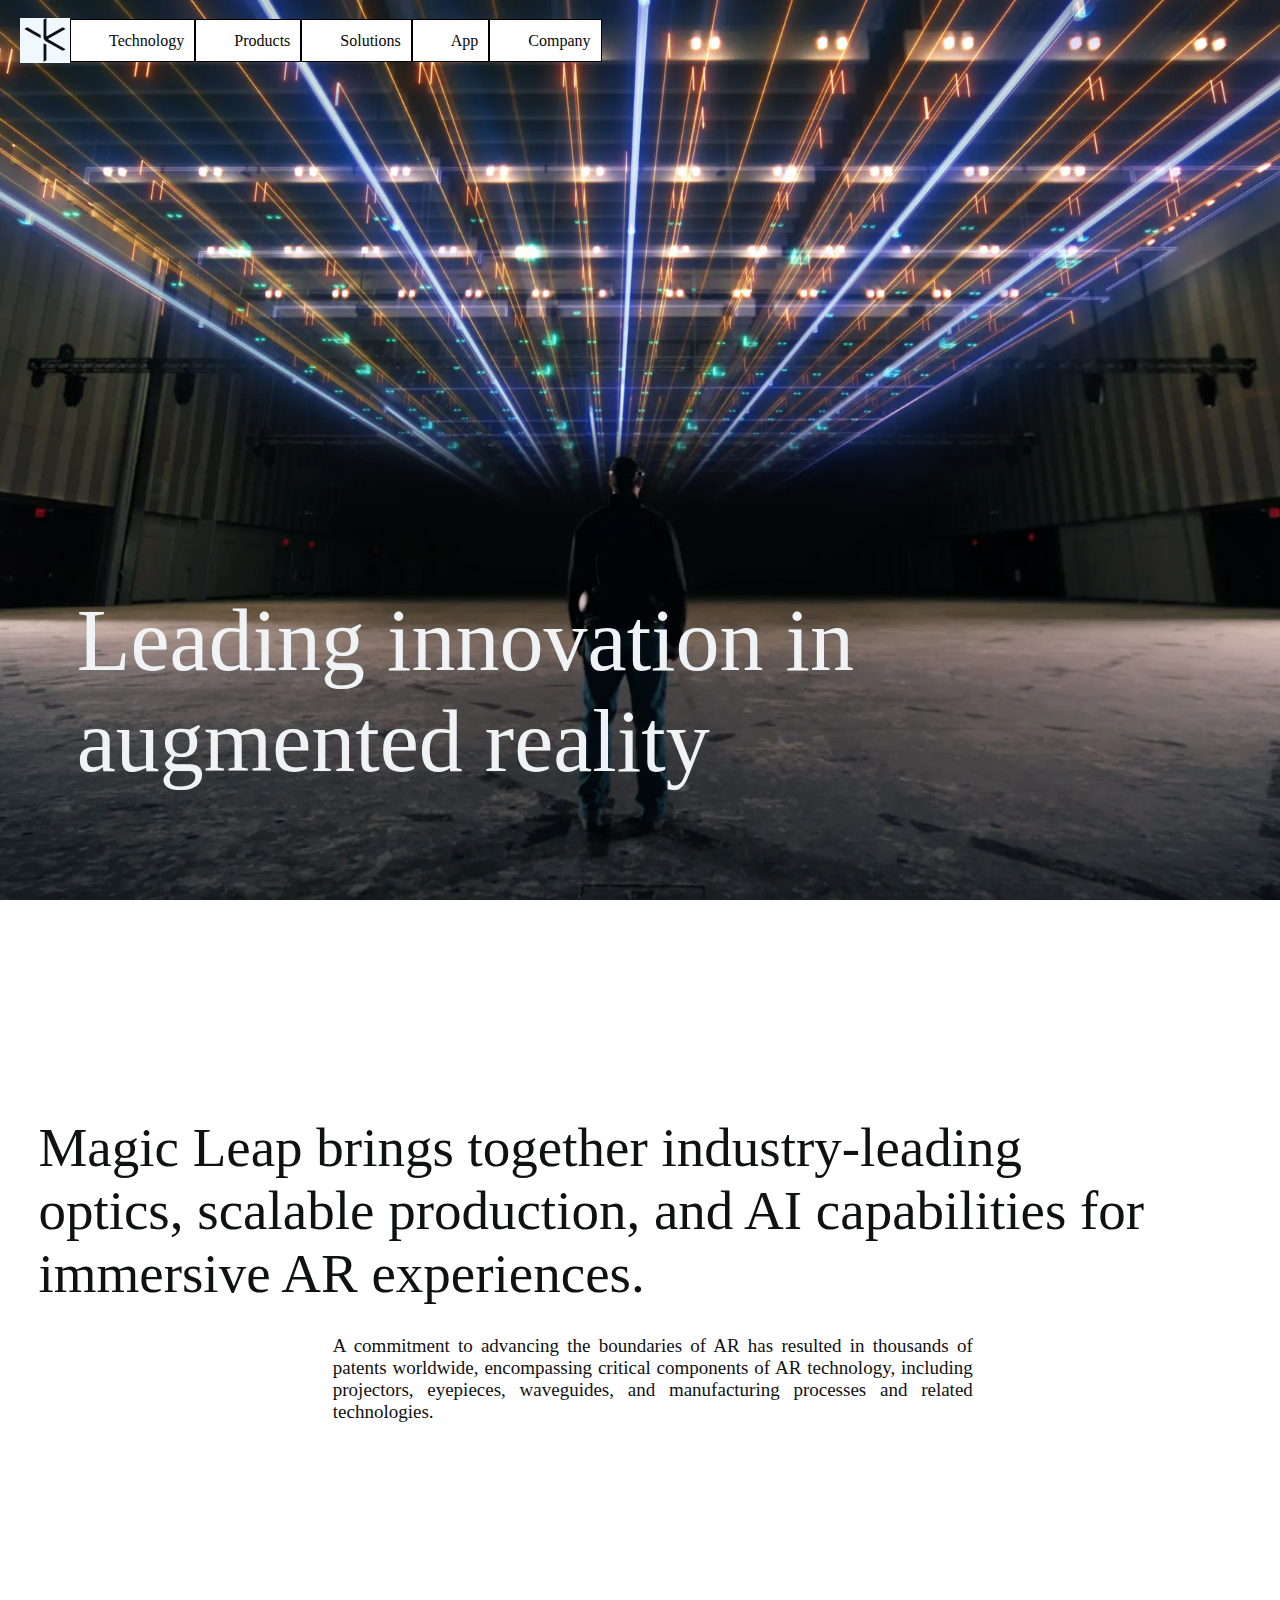
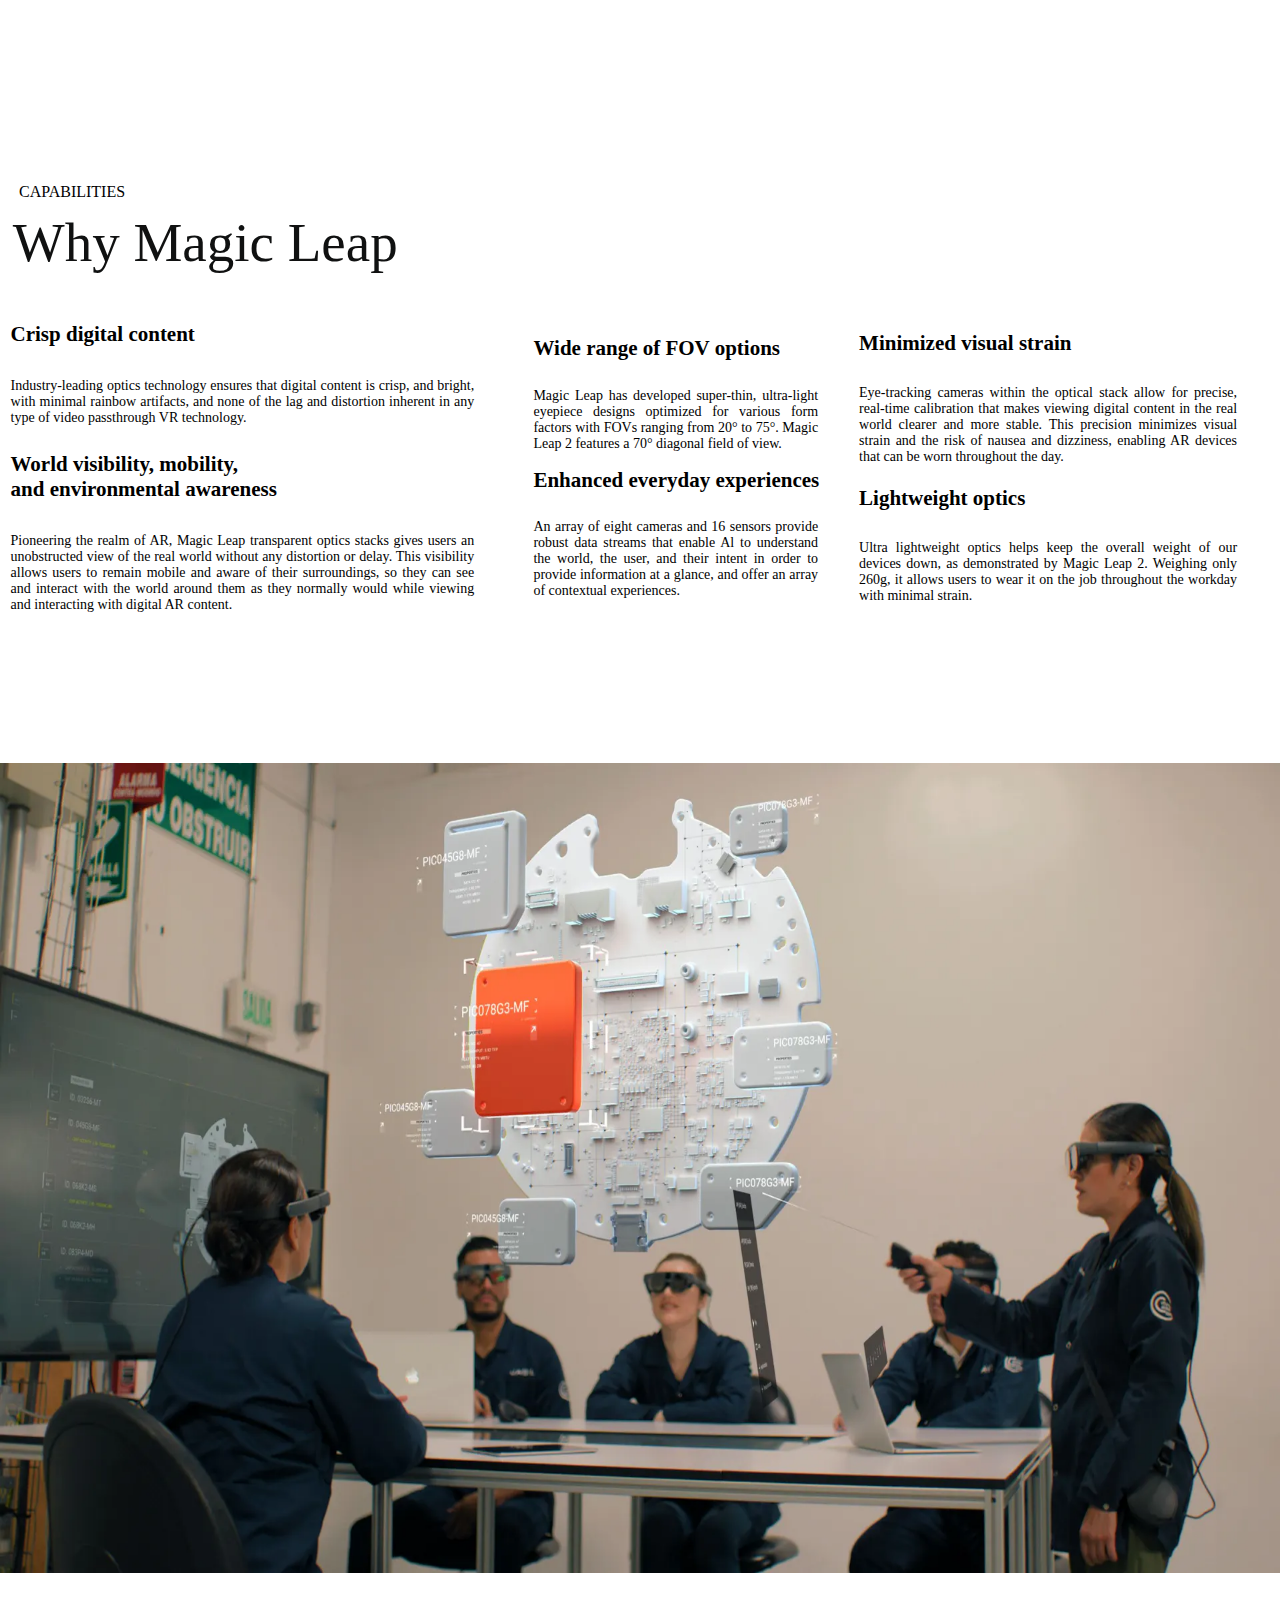
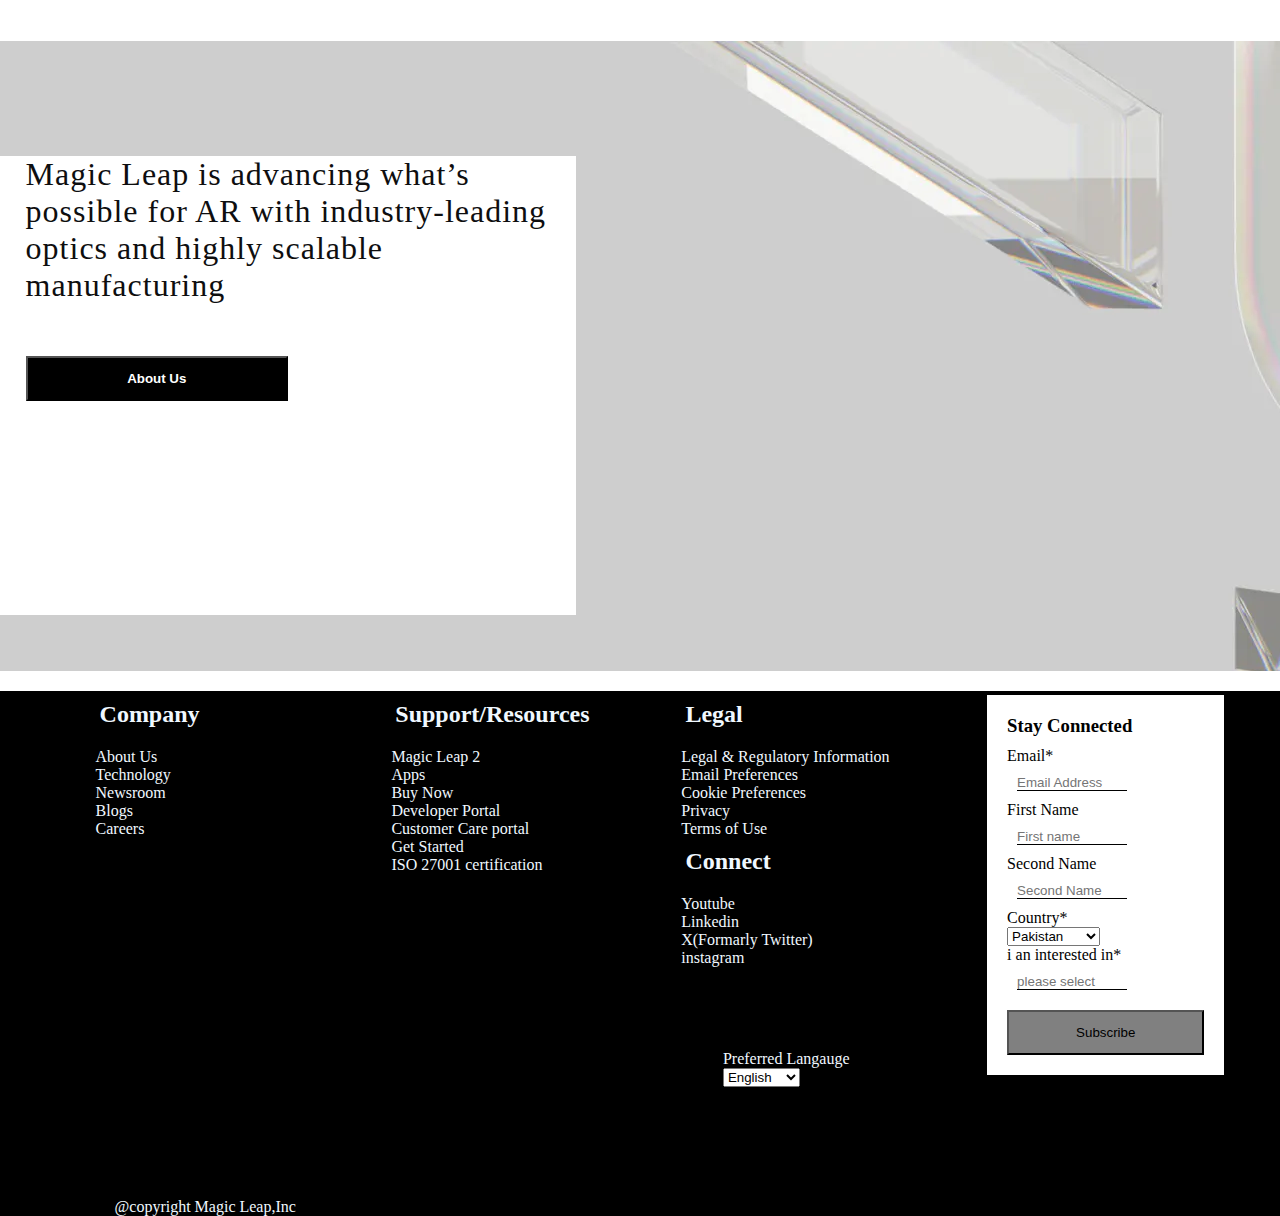
<file: index.html>
<!DOCTYPE html>
<html lang="en">
  <head>
    <meta charset="UTF-8" />
    <meta name="viewport" content="width=device-width, initial-scale=1.0" />
    <title>Leading innovation</title>
    <link rel="stylesheet" href="stylesheet.css" />
  </head>
  <body>
    <div class="container">
      <img id="logo" src="./logo.svg" alt="" />
      <div class="manu">
        <ul class="navbar">
        <li class="list"><a href="#" id="tech">Technology</a></li>
      <li class="list"><a href="#" id="prod">Products</a></li>
      <li class="list"><a href="#" id="sol">Solutions</a></li>
      <li class="list"><a href="#" id="app">App</a></li>
      <li class="list"><a href="#" id="Company">Company</a></li>
    </ul>
  </div>
  <div>
    
    <h1 id="lead">
      Leading innovation in <br/>
            augmented reality
          </h1>
  </div>
    
    </div>
    <div>
      <p id="largeText">
        Magic Leap brings together industry-leading optics, scalable production,
        and AI capabilities for immersive AR experiences.
      </p>
      <p class="para">
        A commitment to advancing the boundaries of AR has resulted in thousands
        of patents worldwide, encompassing critical components of AR technology,
        including projectors, eyepieces, waveguides, and manufacturing processes
        and related technologies.
      </p>
      <h6>CAPABILITIES</h6>
      <div id="low"><p>Why Magic Leap</p></div>
      <div id="content">
        <div id="kia">
          <h2 class="con">Crisp digital content</h2>
          <p class="paragraph">

            Industry-leading optics technology ensures that digital content is
            crisp, and bright, with minimal rainbow artifacts, and none of the lag
            and distortion inherent in any type of video passthrough VR
            technology.
          </p>
          <div class="bottomPara">
            <h2 class="con">
              World visibility, mobility,<br />
              and environmental awareness
            </h2>
            <p class="paragraph">
              Pioneering the realm of AR, Magic Leap transparent optics stacks gives
              users an unobstructed view of the real world without any distortion or
              delay. This visibility allows users to remain mobile and aware of
              their surroundings, so they can see and interact with the world around
              them as they normally would while viewing and interacting with digital
              AR content.
            </p>
            
          </div>
        </div>

        <div class="dusra">
          <h2 class="con">Wide range of FOV options</h2>
          <p class="paragraph">
            Magic Leap has developed super-thin, ultra-light eyepiece designs
            optimized for various form factors with FOVs ranging from 20° to 75°.
            Magic Leap 2 features a 70° diagonal field of view.
          </p>
          <div class="bottomPara">
            <h2 class="con">Enhanced everyday experiences</h2>
            <p class="paragraph">
  
              An array of eight cameras and 16 sensors provide robust data streams
              that enable Al to understand the world, the user, and their intent in
              order to provide information at a glance, and offer an array of
              contextual experiences.
            </p>
          </div>
        </div>

        <div class="tisra">
          <h2 class="con">Minimized visual strain</h2>
          <p class="paragraph">

            Eye-tracking cameras within the optical stack allow for precise,
            real-time calibration that makes viewing digital content in the real
            world clearer and more stable. This precision minimizes visual strain
            and the risk of nausea and dizziness, enabling AR devices that can be
            worn throughout the day.
          </p>
          <div class="bottomPara">
            <h2 class="con">Lightweight optics</h2>
            <p class="paragraph">
  
              Ultra lightweight optics helps keep the overall weight of our devices
              down, as demonstrated by Magic Leap 2. Weighing only 260g, it allows
              users to wear it on the job throughout the workday with minimal
              strain.
            </p>
          </div>
        </div>
      </div>
    
      <div id="bg">
        <img src="./sai wali low.webp" alt="" />
      </div>
      <div class="tasvir">
        <div>

          <h1 class="likho">
            Magic Leap is advancing what’s possible for AR with industry-leading
            optics and highly scalable manufacturing
            <br>
            <button id="btn">About Us</button>
          </h1>
        </div>
      </div>
    </div>
    <footer>
      <div class="doo">
       <h2>Company</h2>
        <ul>
          <li><a href="">About Us</a></li>
          <li><a href="">Technology</a></li>
          <li><a href="">Newsroom</a></li>
          <li><a href="">Blogs</a></li>
          <li><a href="">Careers</a></li>
        </ul>
        <div class="right">
          <h6> @copyright Magic Leap,Inc</h6>
           </div>
      </div>
      <div>
        <h2>Support/Resources</h2>
        <ul>
          <li><a href="">Magic Leap 2</a></li>
          <li><a href="">Apps</a></li>
          <li><a href="">Buy Now</a></li>
          <li><a href="">Developer Portal</a></li>
          <li><a href="">Customer Care portal</a></li>
          <li><a href="">Get Started</a></li>
          <li><a href="">ISO 27001 certification</a></li>
        </ul>
      </div>
      <div class="fft" >
        <h2>Legal</h2>
        <ul>
          <li><a href="">Legal & Regulatory Information</a></li>
          <li><a href="">Email Preferences</a></li>
          <li><a href="">Cookie Preferences</a></li>
          <li><a href="">Privacy</a></li>
          <li><a href="">Terms of Use</a></li>
        </ul>
        <div>
          <h2 >Connect</h2>
          <ul>
          <li><a href="">Youtube</a></li>
          <li><a href="">Linkedin</a></li>
          <li><a href="">X(Formarly Twitter)</a></li>
          <li><a href="">instagram</a></li>
          <ul> 
          </div>
     
     <div class="legal">
             <label  style="color: aliceblue;">Preferred Langauge</label> <br>
            <select >
              <option value="Language">English</option>
              <option value="Language">Germany</option>
              <option value="Language">Spanish</option>
              <option value="Language">Urdu</option>
              <option value="Language">Hindi</option>
    
            </select>
          </div> 
      </div>
      <div>
        <form  class="form">
          <h3>Stay Connected</h3>
          <label>Email*</label><br>
          <input type="email" placeholder="Email Address" /><br>
          <label>First Name</label><br>
          <input type="text" name="first Name" placeholder="First name" /><br>
          <label>Second Name</label><br>
          <input type="text" name="Second Name" placeholder="Second Name" /><br>
          <label>Country*</label><br>
          <select>
            <option value="Country">Pakistan</option>
            <option value="Country">India</option>
            <option value="Country">Afghanistan</option>
            <option value="Country">Srilanka</option>
            <option value="Country">Nepal</option>
          </select><br>
          <label>i an interested in*</label><br>
          <input type="text" name="select" placeholder="please select" />
          <button id="button">Subscribe</button>
        </form></div>
      </div>
    </footer>
  </body>
</html>
</file>
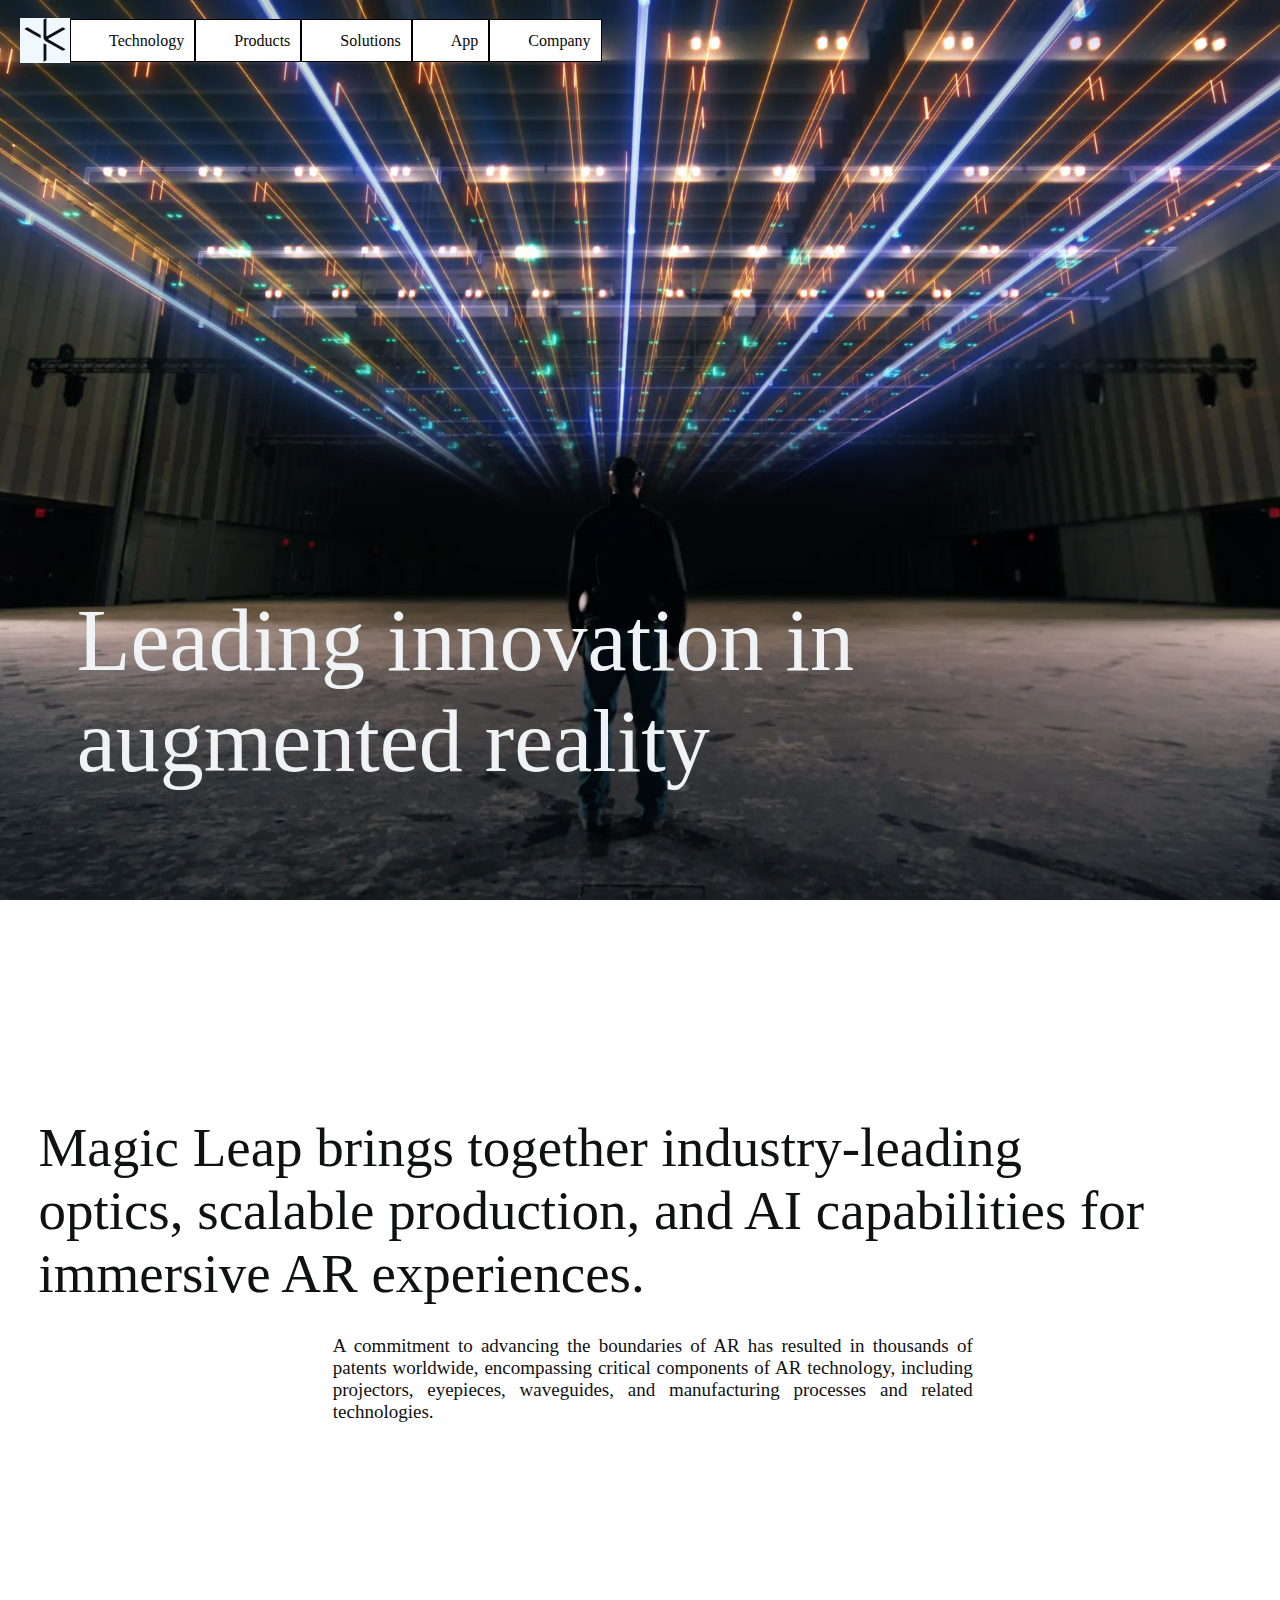
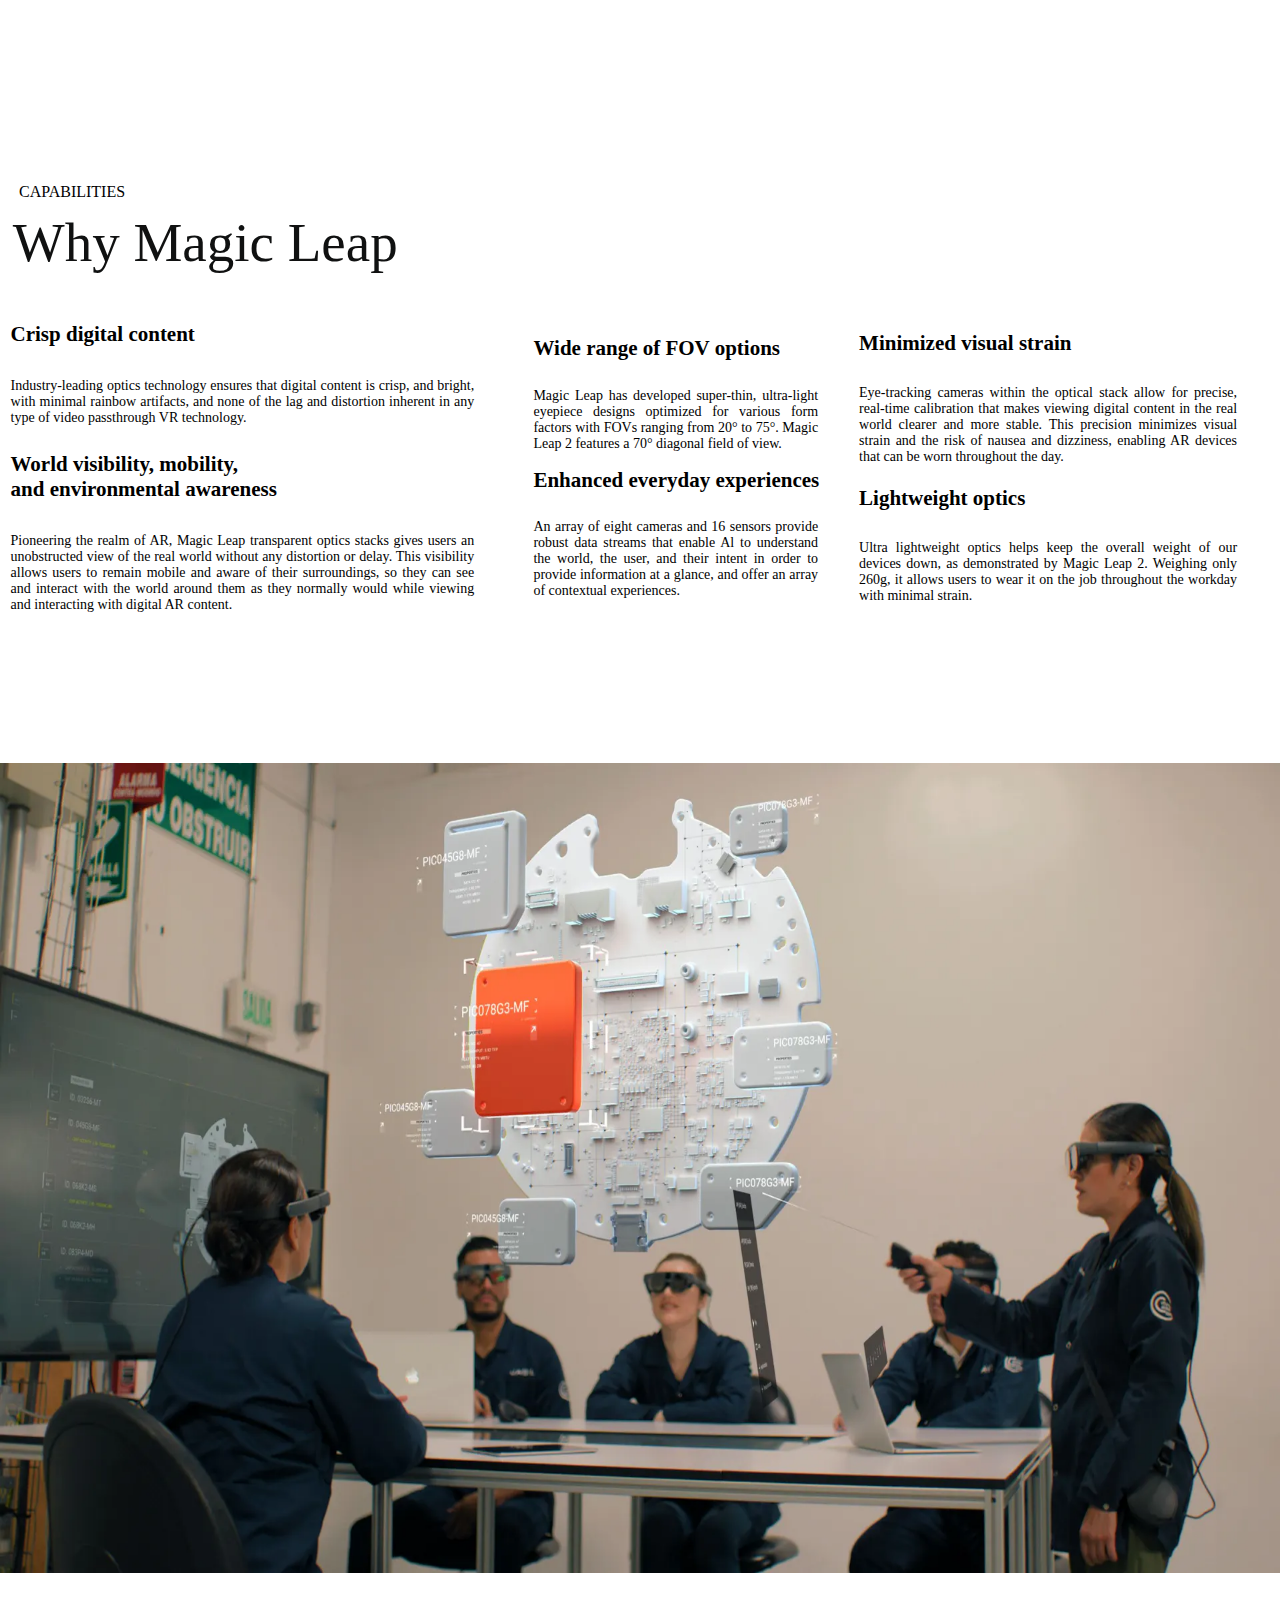
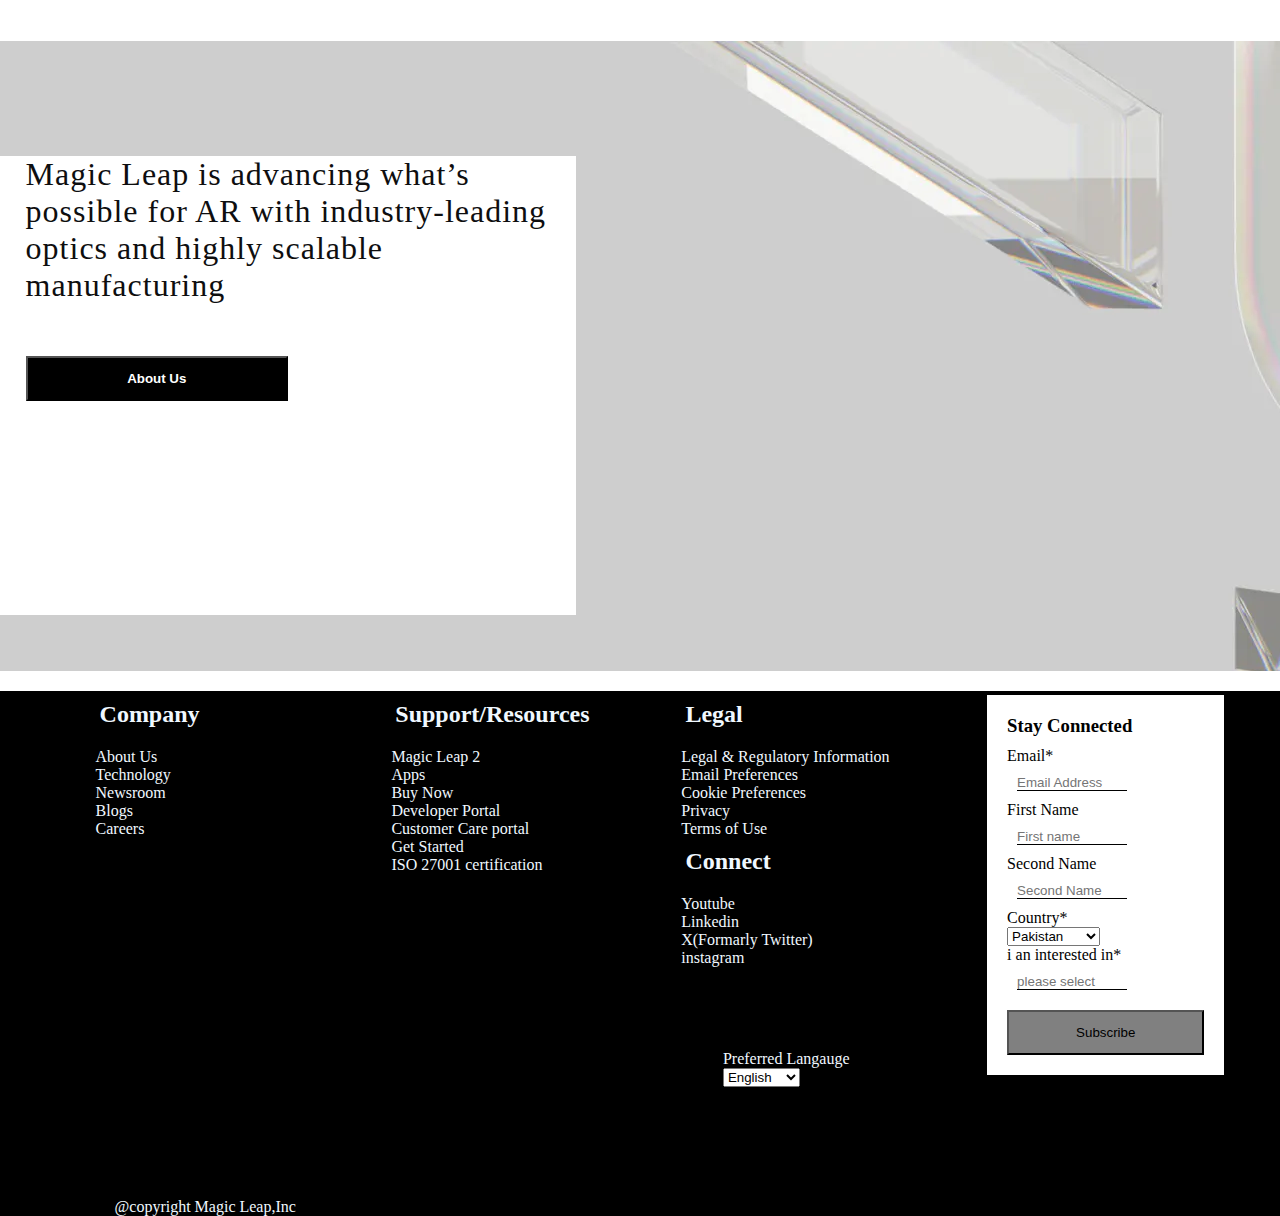
<file: R web.html>
<!DOCTYPE html>
<html lang="en">
  <head>
    <meta charset="UTF-8" />
    <meta name="viewport" content="width=device-width, initial-scale=1.0" />
    <title>Leading innovation</title>
    <link rel="stylesheet" href="stylesheet.css" />
  </head>
  <body>
    <div class="container">
      <img id="logo" src="../logo.svg" alt="" />
      <div class="manu">
        <ul class="navbar">
        <li class="list"><a href="#" id="tech">Technology</a></li>
      <li class="list"><a href="#" id="prod">Products</a></li>
      <li class="list"><a href="#" id="sol">Solutions</a></li>
      <li class="list"><a href="#" id="app">App</a></li>
      <li class="list"><a href="#" id="Company">Company</a></li>
    </ul>
  </div>
  <div>
    
    <h1 id="lead">
      Leading innovation in <br/>
            augmented reality
          </h1>
  </div>
    
    </div>
    <div>
      <p id="largeText">
        Magic Leap brings together industry-leading optics, scalable production,
        and AI capabilities for immersive AR experiences.
      </p>
      <p class="para">
        A commitment to advancing the boundaries of AR has resulted in thousands
        of patents worldwide, encompassing critical components of AR technology,
        including projectors, eyepieces, waveguides, and manufacturing processes
        and related technologies.
      </p>
      <h6>CAPABILITIES</h6>
      <div id="low"><p>Why Magic Leap</p></div>
      <div id="content">
        <div id="kia">
          <h2 class="con">Crisp digital content</h2>
          <p class="paragraph">

            Industry-leading optics technology ensures that digital content is
            crisp, and bright, with minimal rainbow artifacts, and none of the lag
            and distortion inherent in any type of video passthrough VR
            technology.
          </p>
          <div class="bottomPara">
            <h2 class="con">
              World visibility, mobility,<br />
              and environmental awareness
            </h2>
            <p class="paragraph">
              Pioneering the realm of AR, Magic Leap transparent optics stacks gives
              users an unobstructed view of the real world without any distortion or
              delay. This visibility allows users to remain mobile and aware of
              their surroundings, so they can see and interact with the world around
              them as they normally would while viewing and interacting with digital
              AR content.
            </p>
            
          </div>
        </div>

        <div class="dusra">
          <h2 class="con">Wide range of FOV options</h2>
          <p class="paragraph">
            Magic Leap has developed super-thin, ultra-light eyepiece designs
            optimized for various form factors with FOVs ranging from 20° to 75°.
            Magic Leap 2 features a 70° diagonal field of view.
          </p>
          <div class="bottomPara">
            <h2 class="con">Enhanced everyday experiences</h2>
            <p class="paragraph">
  
              An array of eight cameras and 16 sensors provide robust data streams
              that enable Al to understand the world, the user, and their intent in
              order to provide information at a glance, and offer an array of
              contextual experiences.
            </p>
          </div>
        </div>

        <div class="tisra">
          <h2 class="con">Minimized visual strain</h2>
          <p class="paragraph">

            Eye-tracking cameras within the optical stack allow for precise,
            real-time calibration that makes viewing digital content in the real
            world clearer and more stable. This precision minimizes visual strain
            and the risk of nausea and dizziness, enabling AR devices that can be
            worn throughout the day.
          </p>
          <div class="bottomPara">
            <h2 class="con">Lightweight optics</h2>
            <p class="paragraph">
  
              Ultra lightweight optics helps keep the overall weight of our devices
              down, as demonstrated by Magic Leap 2. Weighing only 260g, it allows
              users to wear it on the job throughout the workday with minimal
              strain.
            </p>
          </div>
        </div>
      </div>
    
      <div id="bg">
        <img src="../sai wali low.webp" alt="" />
      </div>
      <div class="tasvir">
        <div>

          <h1 class="likho">
            Magic Leap is advancing what’s possible for AR with industry-leading
            optics and highly scalable manufacturing
            <br>
            <button id="btn">About Us</button>
          </h1>
        </div>
      </div>
    </div>
    <footer>
      <div class="doo">
       <h2>Company</h2>
        <ul>
          <li><a href="">About Us</a></li>
          <li><a href="">Technology</a></li>
          <li><a href="">Newsroom</a></li>
          <li><a href="">Blogs</a></li>
          <li><a href="">Careers</a></li>
        </ul>
        <div class="right">
          <h6> @copyright Magic Leap,Inc</h6>
           </div>
      </div>
      <div>
        <h2>Support/Resources</h2>
        <ul>
          <li><a href="">Magic Leap 2</a></li>
          <li><a href="">Apps</a></li>
          <li><a href="">Buy Now</a></li>
          <li><a href="">Developer Portal</a></li>
          <li><a href="">Customer Care portal</a></li>
          <li><a href="">Get Started</a></li>
          <li><a href="">ISO 27001 certification</a></li>
        </ul>
      </div>
      <div class="fft" >
        <h2>Legal</h2>
        <ul>
          <li><a href="">Legal & Regulatory Information</a></li>
          <li><a href="">Email Preferences</a></li>
          <li><a href="">Cookie Preferences</a></li>
          <li><a href="">Privacy</a></li>
          <li><a href="">Terms of Use</a></li>
        </ul>
        <div>
          <h2 >Connect</h2>
          <ul>
          <li><a href="">Youtube</a></li>
          <li><a href="">Linkedin</a></li>
          <li><a href="">X(Formarly Twitter)</a></li>
          <li><a href="">instagram</a></li>
          <ul> 
          </div>
     
     <div class="legal">
             <label  style="color: aliceblue;">Preferred Langauge</label> <br>
            <select >
              <option value="Language">English</option>
              <option value="Language">Germany</option>
              <option value="Language">Spanish</option>
              <option value="Language">Urdu</option>
              <option value="Language">Hindi</option>
    
            </select>
          </div> 
      </div>
      <div>
        <form  class="form">
          <h3>Stay Connected</h3>
          <label>Email*</label><br>
          <input type="email" placeholder="Email Address" /><br>
          <label>First Name</label><br>
          <input type="text" name="first Name" placeholder="First name" /><br>
          <label>Second Name</label><br>
          <input type="text" name="Second Name" placeholder="Second Name" /><br>
          <label>Country*</label><br>
          <select>
            <option value="Country">Pakistan</option>
            <option value="Country">India</option>
            <option value="Country">Afghanistan</option>
            <option value="Country">Srilanka</option>
            <option value="Country">Nepal</option>
          </select><br>
          <label>i an interested in*</label><br>
          <input type="text" name="select" placeholder="please select" />
          <button id="button">Subscribe</button>
        </form></div>
      </div>
    </footer>
  </body>
</html>
</file>
<file: stylesheet.css>
*{
   padding: 0px;
   margin: 0px;
   box-sizing: border-box; 
}
.container{
  display: flex;
  justify-content: flex-start;
  background-image: url("./first.webp");
  background-repeat: no-repeat;
  background-size: cover;
  background-position: center;
  height: 100vh;
 /* border: 8px solid red; */

  }
  .navbar{
    display: flex; 
    justify-content: right;
    flex-direction: row;
    margin-top: 6%;
    /* border: 8px solid red; */
  } 
  .list{
    /* background-color: white; */
    list-style: none;
  }
#logo{
     width: 50px;
     height: 45px;
     margin-top: 1.4%;
     margin-left: 10px;
     background-color: aliceblue;
     position: fixed;
     left: 10px;
    }
  .manu a{
    position:relative;
    left: 70px;
    list-style: none;
    margin-top: 10px;
    padding-left: 38px;
    text-decoration: none;
    color:rgb(246, 237, 237);
    font-size: medium; 
    /* background-color: white; */
    margin-right: 2%;
    /* padding: 15px 90px; */
    /* background-color: rgb(25, 222, 114); */
    
    /* border: 8px solid red; */
  }
  #tech{
     color: rgb(7, 7, 7);
     background-color: white;
     padding-top: 12px;
     padding-bottom: 12px;
     padding-right: 10px;
     width: 7vh;
     border: 1px solid black;
    }
#prod{
  color: rgb(7, 7, 7);
  background-color: white;
  padding-top: 12px;
  padding-bottom: 12px;
  padding-right: 10px;
  width: 7vh;
  border: 1px solid black;
}
#sol{
  color: rgb(7, 7, 7);
  background-color: white;
  padding-top: 12px;
  padding-bottom: 12px;
  padding-right: 10px;
  width: 7vh;
  border: 1px solid black;
}
#app{
  color: rgb(7, 7, 7);
  background-color: white;
  padding-top: 12px;
  padding-bottom: 12px;
  padding-right: 10px;
  width: 7vh;
  border: 1px solid black;
}
#Company{
  color: rgb(7, 7, 7);
  background-color: white;
  padding-top: 12px;
  padding-bottom: 12px;
  padding-right: 10px;
  width: 7vh;
  border: 1px solid black;
}

 #lead{
  position: absolute;
  bottom: 12%;
  left: 6%;
  color: rgb(239, 243, 245);
  font-size: 5.5rem;
  font-weight: lighter;
  /* border: 8px solid rgb(233, 33, 33); */
 }
  h1{
    position: relative;
    left: 3%; 
    color: rgb(239, 243, 245);
    font-size: 4.5rem;
    font-weight: lighter;
    /* margin-right: 200%; */
    /* border: 8px solid red; */
  }
  #largeText{
    color: rgb(16, 17, 17);
    margin-top: 24vh;
    font-size: 55px;
    margin-left: 3%;
    margin-right: 10%;
    }
    .para{
        color: rgb(16, 17, 17);
        /* margin-top: 74vh; */
        /* margin-left: -217px; */
        font-size: 19px;
        margin-top: 30px;
        margin-left: 26%;
        margin-right: 24%;
        text-align: justify;
    }
  h6{
    margin-top: 40vh;
    margin-left: 19px;
    font-weight: 100;
    font-size: medium;
  }
  #low{
    margin-top: 10px;
    font-size: 55px;
    margin-left: 1%;
    color: rgb(16, 17, 17);
  }
  .con{
    color: black;
    /* margin-top: 5%; */
    margin-left: 2%;
    margin-bottom: 2%;
  }
  #kia{
   font-size: 14px;
   
   /* letter-spacing: 1px; */
   
   /* margin-left: 5%; */
   /* margin-right: 65%; */
  }
  /* .doo {
    border: 2px solid red;
  } */
  .right{
   /* position: relative;
   top: 110px; */
    color:aliceblue;
    margin-top: 40px;
    /* margin-right: 1%; */
    /* height: 90px; */
    /* border: 8px solid red; */
   }
   /* .ft{
    position: relative;
    right: 3%;
    border: 8px solid red;
    text-align: left;

   } */
   .legal{
    margin-top: 40%;
    padding-left: 20%;
    padding-right: 2%;
    /* text-align: left; */
     /* border: 2px solid red; */
   }
/* .language{
  position: relative;
  left: 3%;
  border: 8px solid red;
  margin-left: 19%;
  padding-top: 10px;
  
} */

  .paragraph{
/* text-align: justify; */
      width: 90%;
     padding-left: 2%;
     text-align: justify;
  }
.dusra{
    font-size: 14px;
    /* letter-spacing: 1px; */

    /* margin-left: 5%; */
    /* margin-right: 65%; */
  }
.tisra{
    font-size: 14px;
    /* letter-spacing: 1px; */

    /* margin-left: 5%; */
    /* margin-right: 65%; */
  }
 #content{
    margin-top: 3%;
    display: flex;
    flex-direction: row;
    align-items: center;
    /* justify-content: center; */
  }
  .bottomPara{
    margin-top: 5%;
  }
  /* div{
    text-align: justify;
    text-overflow: inherit;
    font-size: x-small;
    justify-items: space-around;

  } */
  #content2{
    display: flex;
    flex-direction: row;
    justify-content: space-around;
    margin-top: 40px;
    /* align-content:space-around */
  }
   .fourth{
    font-size: 14px;
   letter-spacing: 1px;

   }
   .fifth{
    font-size: 14px;
   letter-spacing: 1px;

   }
   .sixth{
    font-size: 14px;
   letter-spacing: 1px;

   }
   img{
    width: 100%;
    height: 90vh;
    margin-top: 150px;
   }
   .tasvir{
    margin-top: 5%;
    background-image: url("../second\ low.webp");
    /* background-repeat: no-repeat; */
    height: 70vh;
   }
   .likho {
    color: rgb(14, 14, 15);
    background-color: white;
    text-align: center;
    width: 45%;
    height: 51%;
    font-weight: medium;
    font-size: 2rem;
    letter-spacing: 1px;
    position: absolute;
    left: 0%;
    padding-right: 2%;
    padding-left: 2%;
    text-align: left;
    /* padding-top: 16%; */
    margin-top: 9%;

}
#btn{
  color: white;
  background-color: black;
  font-weight: 700;
  width: 50%;
  margin-top: 10%;
}
h2{
  color: aliceblue;
  margin-left: 2%;
  margin-top: 10px;
  padding-bottom: 20px;
}
ul>li>a{
  color: aliceblue;
  text-decoration: none;
  list-style: none;
  margin-bottom: 15px;
  /* border: 2px solid red; */


}

footer{
  margin-top: 20px;
  /* height: 100vh; */
  background-color: black;
  display: flex;
  /* flex-direction: row; */
  flex-wrap: wrap;
  justify-content: space-evenly;
}
.form{
 /* position: relative; */
  /* left: 42%; */
  width: 120%;
  margin-top: 2%; 
  margin-bottom: 5%;
  margin-right: 10%;
  padding: 10%;
  border-left: 2px solid;
  background: white;
  }

 /* .fft{ */
  
    /* display: flex;
    flex-direction: column;
    align-self: center;
    align-content: space-around; */
    /* justify-self: ; */
    /* margin-bottom: 70%; */
    /* border: 2px solid red; */

 /* }  */
/* .konnect{ 
   margin-left: 80px;
   border: 2px solid red;
  
}  */
h3{
  margin-bottom: 10px;
}
label{
  /* color: aliceblue; */
  margin-top: 10px;
  margin-bottom: 10px;
  
}
input{
  width: 110px;
  border-top: 0px;
  border-bottom: 0px;
  border-left: 0px;
  border-right: 0px;
  margin: 10px;
  border-bottom: 1px solid black;
}

button{
  width: 100%;
  height: 5vh;
  background-color: gray;
  margin-top: 10px;
}
@media only screen and (max-width:501px)
{
  .container{
    background-size: cover;
    width: 100%;
    /* height: 1440px; */ 
  }
  #logo{
    width: 40px;
    margin-top: 4%;
  }
  /* .navbar{
    display: none;
  } */
  #lead{
   bottom: 12%;
  left: 3%;
  color: rgb(239, 243, 245);
  font-size: 3rem;
text-align: start;
  font-weight: small;
  }
 
   #largeText{
    margin-top: 10vh;
    font-size: 15px;
    text-align: justify;
    
  }
  .para{
       color: rgb(16, 17, 17);
        font-size: 12px;
        margin-top: 30px;
        margin-left: 1%;
        margin-right: 0%;
        text-align: justify;
  } 
  h6{
    font-size: x-small;
    margin-top: 90px;
    margin-bottom: 8%;
  }
  #low{
    font-size: x-large;
    font-weight: lighter;
  }
  #content{
    display: flex;
    /* flex-direction: column; */
    flex-wrap: wrap;
  }
  .con{
    font-weight: lighter;
  }
 img{
  width: 60%;
  height: 30vh;
  margin-top: 20px;
  margin-bottom: 10px;
  width: 100%;
 }
 .tasvir{
  margin-top: 5%;
  background-image: url("../second\ low.webp");
  /* background-repeat: no-repeat; */
  height: 30vh;
  width: 100%;
 }
 .likho{
  margin-top: 96%;
  margin-bottom: 100%;
  /* margin-bottom: 20%; */
  text-align: justify;
  letter-spacing: normal;
 }
 footer{
  display: flex;
  flex-wrap: wrap;
  justify-content: space-around;
  margin-top: 89vh;

 }
 .right{
  display: none;
 }
 .doo>ul>li{
  list-style: none;

}
.legal{
  display: none;

}
}



@media only screen and (max-width:700px)
{
  
  #logo{
    width: 25px;
    margin-top: 2%;
  }
  .navbar{
    display:none;
  }
  #largeText{
    margin-top: 3vh;
    font-size: 28px;
    margin-left: 12%;
    text-align: justify;
  }
  .para{
    color: rgb(16, 17, 17);
    font-size: 15px;
    margin-top: 30px;
    margin-left: 10%;
    margin-right: 30%;
    
  }
  
  
  #content{
    display: flex;
    flex-wrap: wrap;
  }
  
    /* #largeText{
     margin-top: 10vh;
     font-size: 18px;
     text-align: justify;
     
   }
   .para{
        color: rgb(16, 17, 17);
         font-size: 10px;
         margin-top: 30px;
         margin-left: 1%;
         margin-right: 0%;
         text-align: justify;
   } 
   h6{
     font-size: x-small;
     margin-top: 90px;
     margin-bottom: 8%;
    } */
}
</file>
